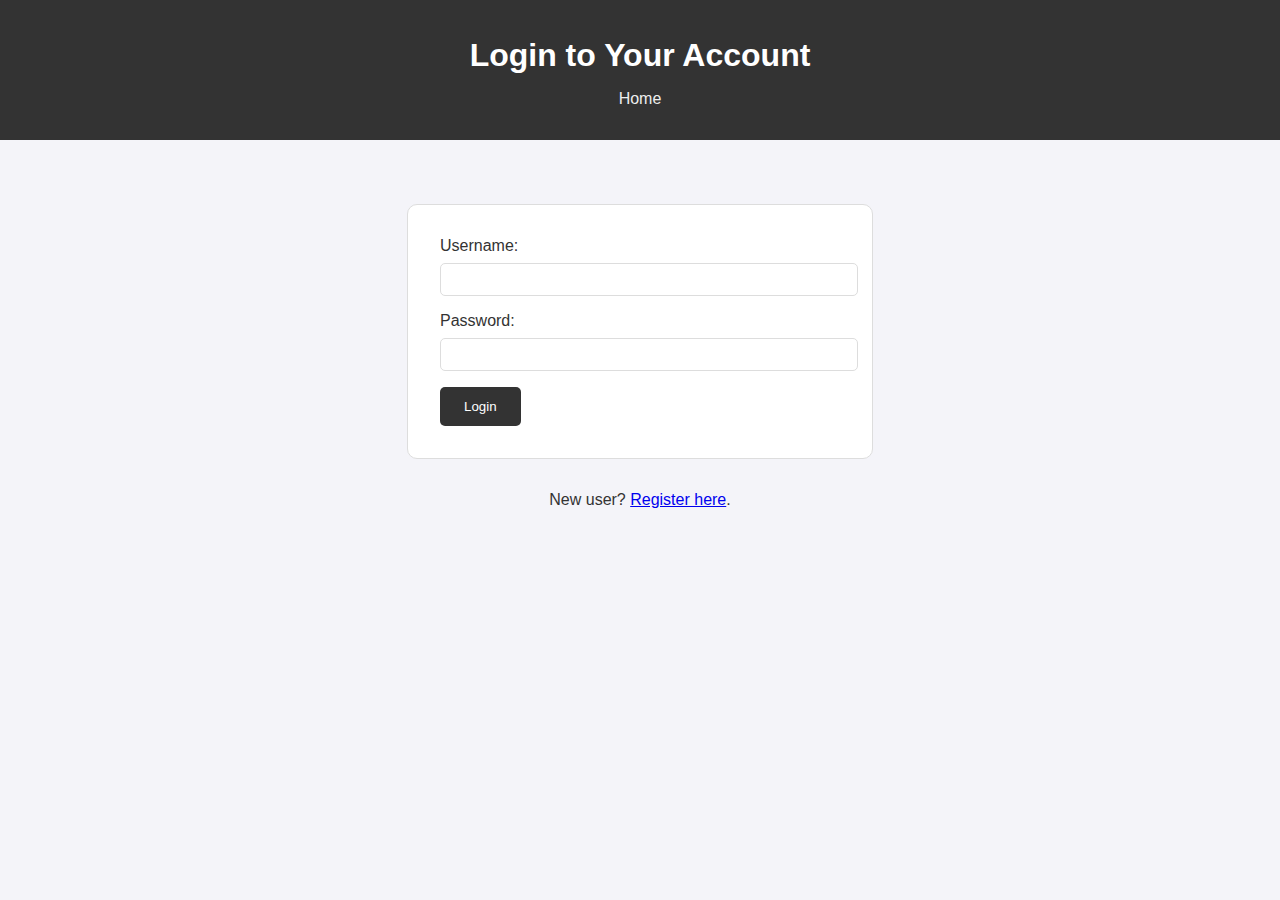
<file: login.html>
<!DOCTYPE html>
<html lang="en">
<head>
    <meta charset="UTF-8">
    <meta name="viewport" content="width=device-width, initial-scale=1.0">
    <title>Login</title>
    <link rel="stylesheet" href="style.css">
</head>
<body>
    <header>
        <h1>Login to Your Account</h1>
        <nav>
            <ul>
                <li><a href="index.html">Home</a></li>
            </ul>
        </nav>
    </header>

    <main>
        <form action="login.php" method="post">
            <label for="username">Username:</label>
            <input type="text" id="username" name="username" required><br>

            <label for="password">Password:</label>
            <input type="password" id="password" name="password" required><br>

            <input type="submit" value="Login">
        </form>
        <p>New user? <a href="register.html">Register here</a>.</p>
    </main>
    
    
</body>
</html>
</file>
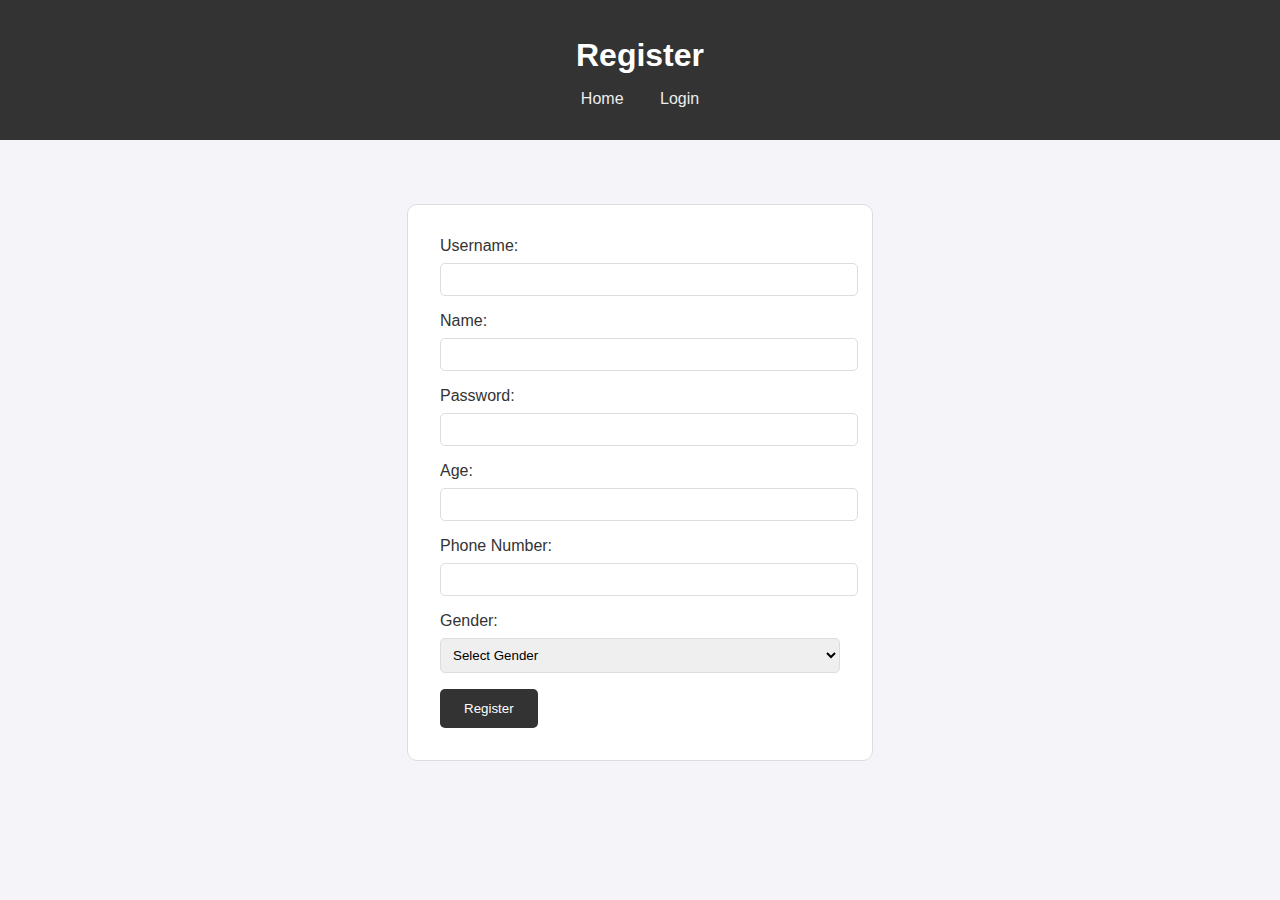
<file: register.html>
<!DOCTYPE html>
<html lang="en">
<head>
    <meta charset="UTF-8">
    <meta name="viewport" content="width=device-width, initial-scale=1.0">
    <title>Register</title>
    <link rel="stylesheet" href="style.css">
</head>
<body>
    <header>
        <h1>Register </h1>
        <nav>
            <ul>
                <li><a href="index.html">Home</a></li>
                <li><a href="login.html">Login</a></li>
            </ul>
        </nav>
    </header>

    <main>
        <form action="register.php" method="post">
            <label for="username">Username:</label>
            <input type="text" id="username" name="username" required><br>

            
            <label for="name">Name:</label>
            <input type="text" id="name" name="name" required><br>
            
            <label for="password">Password:</label>
            <input type="password" id="password" name="password" required><br>

            <label for="age">Age:</label>
            <input type="number" id="age" name="age" required><br>


            <label for="phone">Phone Number:</label>
            <input type="tel" id="phone" name="phone" pattern="[0-9]{10}" required><br>

            <label for="gender">Gender:</label>
            <select id="gender" name="gender" required>
                <option value="">Select Gender</option>
                <option value="male">Male</option>
                <option value="female">Female</option>
                <option value="other">Other</option>
            </select><br>

            <input type="submit" value="Register">
        </form>
    </main>
</body>
</html>
</file>
<file: style.css>
body {
    font-family: Arial, sans-serif;
    background-color: #f4f4f9;
    color: #333;
    margin: 0;
    padding: 0;
    display: flex;
    flex-direction: column;
    min-height: 100vh;
    text-align: center;

}

header {
    background-color: #333;
    color: #fff;
    padding: 1rem;
    text-align: center;
}

header h1 {
    margin-bottom: 1rem;

}



header nav ul li a:hover {
    text-decoration: underline;
}

main {
    flex-grow: 1;
    padding: 2rem;
    text-align: center;
}

footer {
    
    color: #333;
    text-align: center;
    padding: 1rem;
}

form {
    margin: 2rem auto;
    padding: 2rem;
    border: 1px solid #ddd;
    border-radius: 10px;
    background-color: #fff;
    max-width: 400px;
    text-align: left;
}

form label {

    display: block;
    margin-bottom: 0.5rem;
}

form input[type="text"],
form input[type="password"],
form input[type="number"],
form input[type="tel"],
form select {
    width: 100%;
    padding: 0.5rem;
    margin-bottom: 1rem;
    border: 1px solid #ddd;
    border-radius: 5px;
}

form input[type="submit"] {
    padding: 0.75rem 1.5rem;
    background-color: #333;
    color: #fff;
    border: none;
    border-radius: 5px;
    cursor: pointer;
    text-align: center;
}

form input[type="submit"]:hover {
    background-color: #090a0a;
}

/* Index Page */

header nav ul {
    text-align: center;
    list-style: none;
    padding: 0;
}

header nav ul li {
    
    display: inline;
    margin: 0 1rem;
}

header nav ul li a {
    color: #eee;
    text-decoration: none;
}

section#banner {
    padding: 2rem;
    background-color: #eee;
    text-align: center;
}

section#banner h2 {
    margin-bottom: 1rem;
}

section#destinations,
section#services,
section#contact {
    padding: 2rem;
}
#destinations {
    padding: 50px 0;
    text-align: center;
}

.destination {
    display: inline-block;
    margin: 0 20px;
}

.destination img {
    width: 100%;
    border-radius: 5px;
}

/* Dashboard Page */
.header nav ul li {
    text-align: center;

    display: inline;
    margin: 0 1rem;
}
.packages {
    display: flex;
    justify-content: center;
    flex-wrap: wrap;
    gap: 20px;
}

.package {
    margin: 200px;
    display: inline-block;
    text-align: center;
}

.package img {
    width: 700px;
    height: 300px;
    border-radius: 10px;
    transition: transform 0.3s ease;
}

.package img:hover {
    transform: scale(1.05);
}

.package p {
    margin-top: 10px;
    font-size: 1.2rem;
    color: #555;
}

/* Package Details Page */
.details {
    margin: 10px 0;
}

.options {
    margin: 10px 0;
}

.booking-details {
    margin: 2rem auto;
    padding: 1rem;
    border: 1px solid #ddd;
    border-radius: 10px;
    background-color: #fff;
    max-width: 600px;
    text-align: left;
}

.booking-details p {
    margin: 0.5rem 0;
}

.booking-details strong {
    font-weight: bold;
}

/* Login and Register Pages */
.login-page,
.register-page {
    display: flex;
    justify-content: center;
    align-items: center;
    height: 100vh;
    background-color: #f0f0f0;
}

.login-form,
.register-form {
    max-width: 400px;
    padding: 2rem;
    background-color: #fff;
    border-radius: 10px;
    box-shadow: 0 0 10px rgba(20, 163, 41, 0.1);
}

.login-form h2,
.register-form h2 {
    margin-bottom: 1rem;
    text-align: center;
}

.login-form label,
.register-form label {
    text-align: center;
    display: block;
    margin-bottom: 0.5rem;
}

.login-form input[type="text"],
.login-form input[type="password"],
.register-form input[type="text"],
.register-form input[type="password"],
.register-form input[type="number"],
.register-form input[type="tel"] {
    width: 100%;
    padding: 0.5rem;
    margin-bottom: 1rem;
    border: 1px solid #ddd;
    border-radius: 5px;
}

.login-form input[type="submit"],
.register-form input[type="submit"] {
    width: 100%;
    padding: 0.75rem 1.5rem;
    background-color: #333;
    color: #fff;
    border: none;
    border-radius: 5px;
    cursor: pointer;

}

.login-form input[type="submit"]:hover,
.register-form input[type="submit"]:hover {
    background-color: #555;
    text-align: center;

}

/* Payment Page */
.payment-page {
    display: flex;
    justify-content: center;
    align-items: center;
    height: 100vh;
    background-color: #f9f9f9;
}

.payment-form {
    max-width: 600px;
    padding: 2rem;
    background-color: #fff;
    border-radius: 10px;
    box-shadow: 0 0 10px rgba(0, 0, 0, 0.1);
}

.payment-form h2 {
    margin-bottom: 1rem;
    text-align: center;
}

.payment-details {
    margin-bottom: 1rem;
    padding: 1rem;
    border: 1px solid #ddd;
    border-radius: 10px;
    background-color: #f0f0f0;
}

.payment-details p {
    margin: 0.5rem 0;
}

.payment-details strong {
    font-weight: bold;
}

.payment-form input[type="submit"] {
    width: 50%;
    padding: 0.75rem 1.5rem;
    background-color: #333;
    color: #fff;
    border: none;
    border-radius: 5px;
    cursor: pointer;
}

.payment-form input[type="submit"]:hover {
    background-color: #555;
}
</file>
